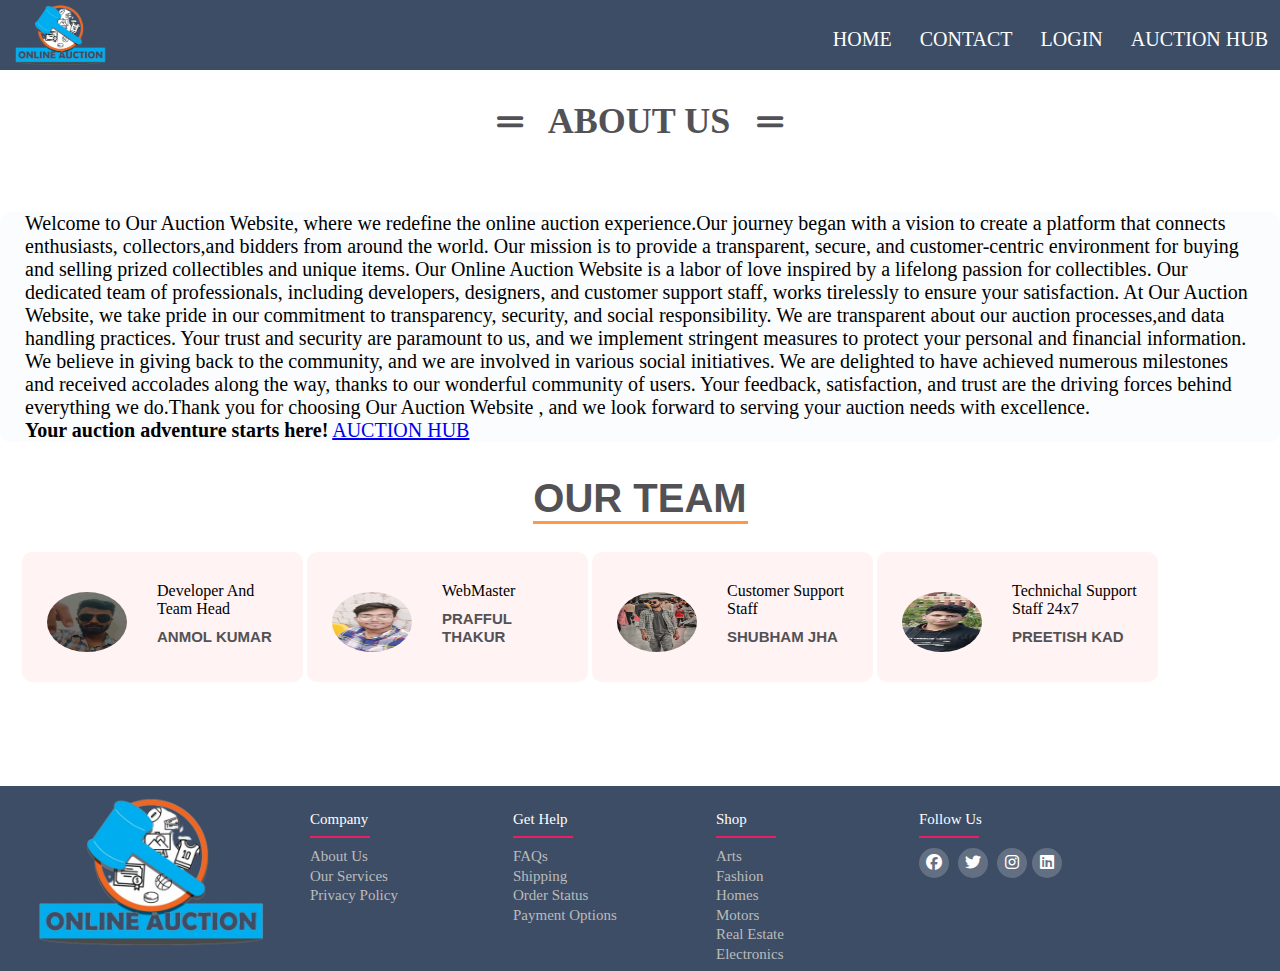
<file: about.html>
<!DOCTYPE html>
<html>
<head>
	<meta charset="utf-8">
	<meta name="viewport" content="width=device-width, initial-scale=1">
    <link rel="stylesheet" href="https://cdnjs.cloudflare.com/ajax/libs/font-awesome/6.4.2/css/all.min.css">

	<title>about us</title>
</head>

<style type="text/css">
*{
    margin: 0;
    padding: 0;
}
.header{
    height: 50px;
    background: #3d4d65;
    z-index: 3;
    padding: 20px 0 0;
    position: relative;
    }
img{
    margin-top: -20px;
    height: 60pxpx;
    width: 120px;
    float: left;
}
.nav{
    flex: 1;
    text-align: center ;
    color: black;
    text-align: right;
}
.nav ul li{
    list-style: none;
    display: inline-block;
    padding: 8px 12px;
    position: relative;
    margin-bottom: 60px;
}
.nav ul li a{
    color: #fff;
    text-decoration: none;
    font-size: 20px;
}
.nav ul li::after{
    content: '';
    width: 0%;
    height: 2px;
    background: #1B0F3B ;
    display: block;
    margin: auto;
    transition: 0.5s;
}
.nav ul li:hover::after{
    width: 100%;
}

.abt h3{
    color: #525256;
    width: 80%;
    margin: auto;
    text-align: center;
    padding-bottom: 30px;
    font-size: 36px;
    font-weight: 600;
}
.abt-col{
    padding: 10px;
    font-size: 20PX;
}
.abt-col{
    flex-basis: 31%;
    background: #FAFCFD ;
    border-radius: 10px;
    border-bottom: 5%;
    padding: 0px 25px;
    box-sizing: border-box;
    border-color: #D0D3D6;
}
p{
    font-weight: 400;
   margin: 10px 0; 
}
.team{
    height: 290px;
    border: 2px solid #fff;
    padding: 20px;
}
.team h3 span{
    position: relative;
    display: block;
    padding-bottom: 2PX;
}
.team h3 span:before {
    content: '';
    position: absolute;
    bottom: 0;
    text-align: center;
    width: 215px;
    height: 3px;
    background: #ff9948;
}

.team h3{
    text-align:center;
    font-size: 40px;
    line-height: 1.2;
    margin: 0 0 3px;
    color: #525256;
    font-family: "Roboto Condensed", Helvetica,Arial,sans-serif;
}
.team-col{
    border-block: grey;
    height: 90px;
    width: 241px;
    flex-basis: 88%;
    border-radius: 10px;
    margin-bottom: 5%;
    margin-top: 2%;
    text-align: left;
    background: #fff3f3;
    cursor: pointer;
    display: inline-block;
    padding: 20px;
  
}
.team-col img{
    margin-top: 20px;
    height: 60px;
    width: 80px;
    margin-left: 5px;
    margin-right: 30px;
    border-radius: 50%;
    background-size: cover;
}
.team-col h3{
    text-align:left;
    font-size: 15px;
    line-height: 1.2;
    margin: 0 0 15px;
    color: #525256;
    font-family: "Roboto Condensed", Helvetica,Arial,sans-serif;
}
  /* footer */



.footer{
    height: 115px;
    background: #3d4d65;
    position: relative;
    z-index: 3;
    padding: 70px 0 0;
}
.footer img{
    margin-top: -70px;
    height: 170px;
    width: 300px;
    float: left;
}
.footer .container{
    max-width: 1150px;
    margin: auto;
}
.footer .row{
    margin-top: -45px;
    display: flex;
    flex-wrap: wrap;
}

.container ul{
   list-style: none; 
   cursor: pointer;
    color: #DFDFE2 ;

}
.footer .container .col{
    width: 20%;
    padding: 0 10px;
}
.row .col h4{
    font-size: 15px;
    color: #ffffff;
    text-transform: capitalize;
    margin-bottom: 20px;
    font-weight: 500;
    position: relative;
}
.row .col h4::before{
    content: '';
    position: absolute;
    left: 0;
    bottom: -10px;
    background-color: #e91e63;
    height: 2px;
    box-sizing: border-box;
    width: 60px;
}
.row .col ul li:not(:last-child){
    margin-bottom: 2.5px;
}
.row .col ul li {
    font-size: 15px;
    text-transform: capitalize;
    color: #ffffff;
    text-decoration: none;
    font-weight: 300;
    color: #bbbbbb;
    display: block;
    transition: all 0.3s ease;
}
.row .col ul li:hover{
    color: #ffffff;
    padding-left: 10px;
}
.col .social-links a{
    display: inline-block;
    height: 30px;
    width: 30px;
    background-color: rgba(255, 255, 255, 0.2);
    margin: 0 5px 5px 0;
    text-align: center;
    line-height: 30px;
    border-radius: 50%;
    color: #ffffff;
    transition: all 0.5s ease;
}
.col .social-links a:hover{
    color: #24262b;
    background-color: #ffffff;
}
@media(max-width: 700px){
    .row{
        flex-direction: column;
    }
}
</style>
<body>
    <section class="header">
            <nav>
                <img src="./img/logo2.png">
                <div class="nav" id="nav">
                    <ul>
                    <li><a href="auction.html">HOME</a></li>
                    <li><a href="contact.html">CONTACT</a></li>
                    <li><a href="login.html">LOGIN</a></li>
                    <li><a href="auctionB.html">AUCTION HUB</a></li>
                    </ul>
                </div>
            </nav>
    </section>

 <section class="abt">

        <h3 style="padding: 30px;"><i class="fa fa-grip-lines" style="font-size: 30px;"></i>&ensp; ABOUT US &ensp;<i class="fa fa-grip-lines" style="font-size: 30px;"></i><h3>
</section> 
        <div class="abt-col">
            <p>Welcome to Our Auction Website, where we redefine the online auction experience.Our journey began with a vision to create a platform that connects enthusiasts, collectors,and bidders from around the world. Our mission is to provide a transparent, secure, and customer-centric environment for buying and selling prized collectibles and unique items.
            Our Online Auction Website is a labor of love inspired by a lifelong passion for collectibles. Our dedicated team of professionals, including developers, designers, and customer support staff, works tirelessly to ensure your satisfaction. At Our Auction Website, we take pride in our commitment to transparency, security, and social responsibility. We are transparent about our auction processes,and data handling practices. Your trust and security are paramount to us, and we implement stringent measures to protect your personal and financial information. We believe in giving back to the community, and we are involved in various social initiatives. We are delighted to have achieved numerous milestones and received accolades along the way, thanks to our wonderful community of users. Your feedback, satisfaction, and trust are the driving forces behind everything we do.Thank you for choosing Our Auction Website , and we look forward to serving your auction needs with excellence.<br><b>Your auction adventure starts here!</b> <a href="auctionB.html">AUCTION HUB</a> </p> 
        </div>
<!-- team -->

<section class="team">
    <h3><span>OUR TEAM</span></h3>

    <div class="row">
        <div class="team-col">
            <img src="./img/team1.jpg">  
            <div>
            <p>Developer And Team Head</p>
            <h3>ANMOL KUMAR</h3>
            </div>
        </div>
        <div class="team-col">
            <img src="./img/team2.jpg">  
            <div>
            <p> WebMaster</p>
            <h3>PRAFFUL THAKUR</h3>
            </div>
        </div>
        <div class="team-col">
            <img src="./img/team3.jpg">
            <div>  
            <p>Customer Support Staff</p>
            <h3>SHUBHAM JHA</h3>
            </div>
        </div>
        <div class="team-col">
            <img src="./img/team4.jpg">
            <div>
            <p>Technichal Support Staff 24x7 </p>
            <h3>PREETISH KAD</h3>
            </div>
        </div>
    </div>
</section>

<!-- footer -->

<section class="footer">
    <img src="./img/logo2.png">
    <div class="container">
    <div class="row">
        <div class="col">
            <h4>Company</h4>
            <ul>
                    <li><a href="#"></a>about us</li>
                    <li><a href="#"></a>our services</li>
                    <li><a href="#"></a>privacy policy</li>

                </ul>

        </div>
        <div class="col">
            <h4>get help</h4>
                <ul>
                    <li><a href="#"></a>FAQs</li>
                    <li><a href="#"></a>shipping</li>
                    <li><a href="#"></a>order status</li>
                    <li><a href="#"></a>payment options</li>
                </ul>

        </div>
        <div class="col">
            <h4>shop</h4>
                <ul>
                    <li><a href="#"></a>Arts</li>
                    <li><a href="#"></a>Fashion</li>
                    <li><a href="#"></a>Homes</li>
                    <li><a href="#"></a>Motors</li>
                    <li><a href="#"></a>Real Estate</li>
                    <li><a href="#"></a>Electronics</li>

                </ul>

        </div>
        <div class="col">
         <h4>follow us</h4>
            <div class="social-links">
                <a href="#"><i class="fa-brands fa-facebook"></i> </a>
                <a href="#"><i class="fa-brands fa-twitter"></i> </a>
                <a href="#"><i class="fa-brands fa-instagram"></i> </a><a href="#"><i class="fa-brands fa-linkedin"></i> </a>
            </div>
    </div>
    </div>
</div>
   
</section>
</body>
</html>
</file>
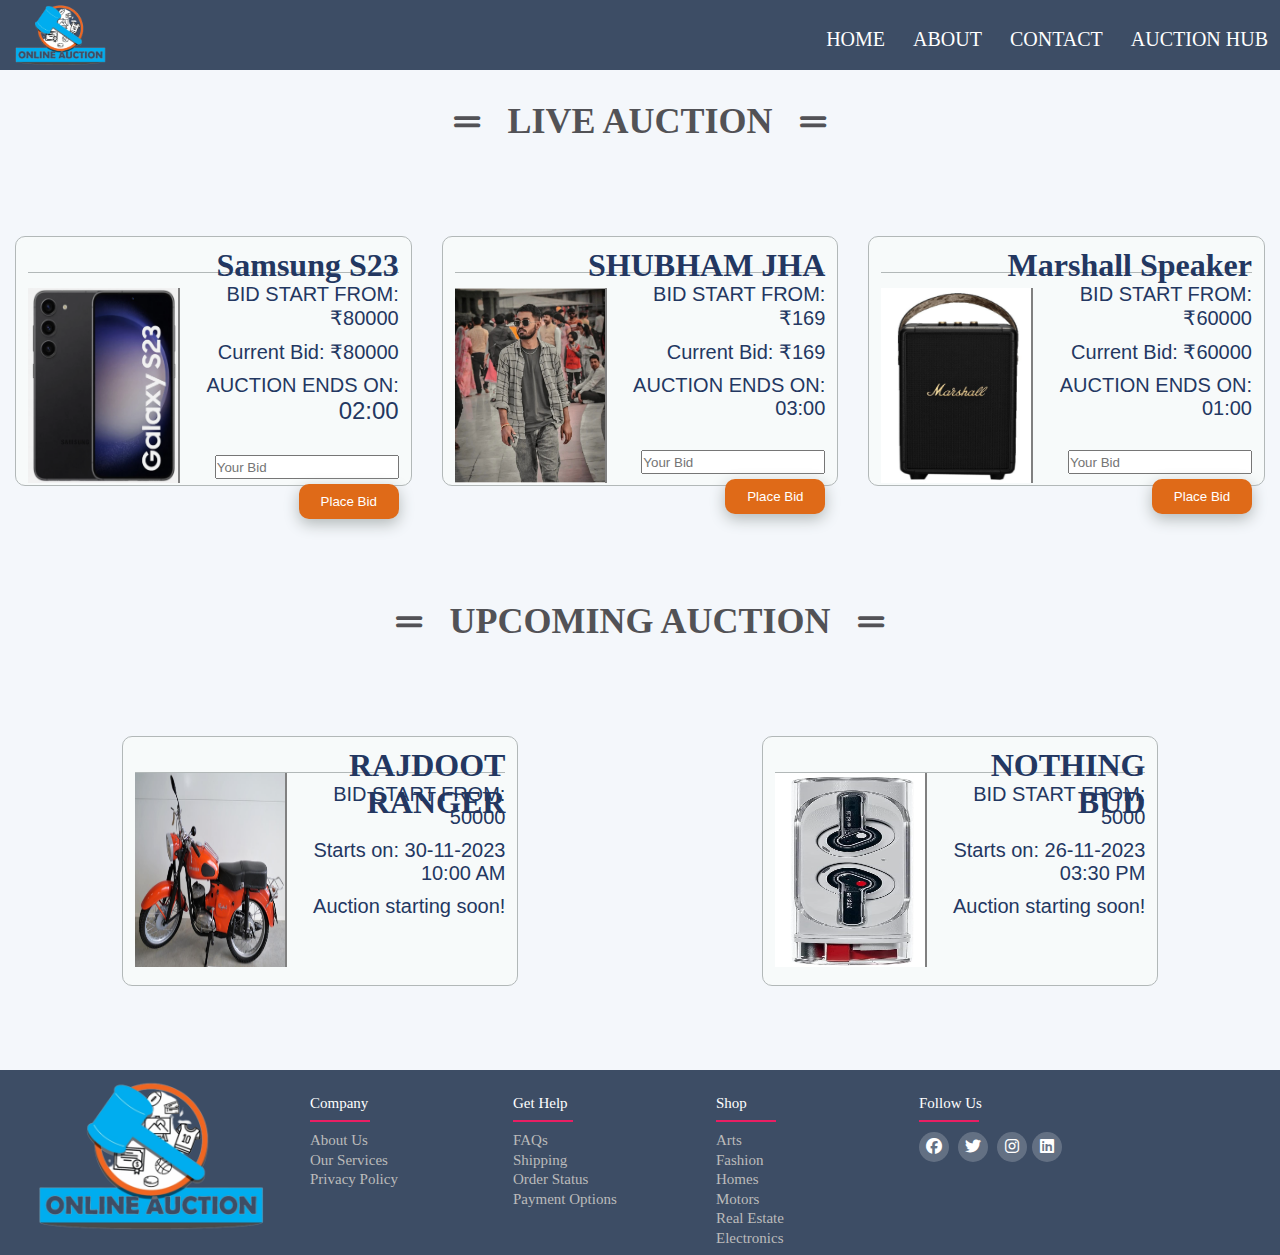
<file: auctionB.html>
<!DOCTYPE html>
<html>
<head>
    <meta charset="utf-8">
    <meta name="viewport" content="width=device-width, initial-scale=1">
    <link rel="stylesheet" href="https://cdnjs.cloudflare.com/ajax/libs/font-awesome/6.4.2/css/all.min.css">
    <title>auction hub</title>
    <style type="text/css">
        
        *{
    margin: 0;
    padding: 0;
}
.header{
    height: 50px;
    background: #3d4d65;
    z-index: 3;
    padding: 20px 0 0;
    position: relative;
    }
img{
    margin-top: -20px;
    height: 60pxpx;
    width: 120px;
    float: left;
}
.nav{
    flex: 1;
    text-align: center ;
    color: black;
    text-align: right;
}
.nav ul li{
    list-style: none;
    display: inline-block;
    padding: 8px 12px;
    position: relative;
    margin-bottom: 60px;
}
.nav ul li a{
    color: #fff;
    text-decoration: none;
    font-size: 20px;
}
.nav ul li::after{
    content: '';
    width: 0%;
    height: 2px;
    background: #1B0F3B ;
    display: block;
    margin: auto;
    transition: 0.5s;
}
.nav ul li:hover::after{
    width: 100%;
}
                                /* hub */

.auc{

    background-color: #F4F7FB  ;
    height: 1000px;

}
                                /* listing live product */
.auc-L{
    height: 500px;
}
.auc-L h3{
    color: #525256;
    width: 80%;
    margin: auto;
    text-align: center;
    padding-bottom: 30px;
    font-size: 36px;
    font-weight: 600;
}
.auction-container-row{
    margin-top: 5%;
    display: flex;
    justify-content: space-between; 
}
.auction-container-col{
    flex-basis: 31%;
    background: #F7FAFA;
    border-radius: 10px;
    border-bottom: 5%;
    padding: 20px 12px;
    box-sizing: border-box;
    border: 1px solid #B2B8B8;
   }
.auction-container-col {
            float: left;
            width: 300px;
            height: 250px;
            margin: 0 auto;
            text-align: right;
        }

        #timer {
            font-size: 24px;
        } 

.auction-container-col .strip {
    width: 100%; 
    height: 25px;
    position: relative; 
    bottom: 0;
    margin-top: -10px;
    border-bottom: 1px solid #B2B8B8 ; 
}
.auction-container-col h1{
    color: #233761;
}
.auction-container-col img{
    width: 150px;
    height: 195px;
    margin-top: 15px;
    border-right: 2px solid grey;
} 
.auction-container-col p{
    font-family: 'Montserrat', sans-serif;
    font-family: 'Poppins', sans-serif;
    font-size: 20px;
    margin-top: 10px;
    color: #233761;
}
.auction-container-col input{
    margin-top: 30px;
    width: 180px;
    height: 20px;
}
.auction-container-col button{
    background: #DF6A18;
    width: 100px;
    border: none;
    outline: none;
    color: #fff;
    height: 35px;
    border-radius: 10px;
    margin-top: 5px;
    cursor: pointer;
    box-shadow: 0px 5px 15px 0px #B2B8B8;
}
                                     
                                    /* listing upcoming product */
.auc-U{
    height: 500px;
}

.auc-U h3{
    color: #525256;
    width: 80%;
    margin: auto;
    text-align: center;
    padding-bottom: 30px;
    font-size: 36px;
    font-weight: 600;
}

                             /* footer */



.footer{
    height: 115px;
    background: #3d4d65;
    position: relative;
    z-index: 3;
    padding: 70px 0 0;
}
.footer img{
    margin-top: -70px;
    height: 170px;
    width: 300px;
    float: left;
}
.footer .container{
    max-width: 1150px;
    margin: auto;
}
.footer .row{
    margin-top: -45px;
    display: flex;
    flex-wrap: wrap;
}

.container ul{
   list-style: none; 
   cursor: pointer;
    color: #DFDFE2 ;

}
.footer .container .col{
    width: 20%;
    padding: 0 10px;
}
.row .col h4{
    font-size: 15px;
    color: #ffffff;
    text-transform: capitalize;
    margin-bottom: 20px;
    font-weight: 500;
    position: relative;
}
.row .col h4::before{
    content: '';
    position: absolute;
    left: 0;
    bottom: -10px;
    background-color: #e91e63;
    height: 2px;
    box-sizing: border-box;
    width: 60px;
}
.row .col ul li:not(:last-child){
    margin-bottom: 2.5px;
}
.row .col ul li {
    font-size: 15px;
    text-transform: capitalize;
    color: #ffffff;
    text-decoration: none;
    font-weight: 300;
    color: #bbbbbb;
    display: block;
    transition: all 0.3s ease;
}
.row .col ul li:hover{
    color: #ffffff;
    padding-left: 10px;
}
.col .social-links a{
    display: inline-block;
    height: 30px;
    width: 30px;
    background-color: rgba(255, 255, 255, 0.2);
    margin: 0 5px 5px 0;
    text-align: center;
    line-height: 30px;
    border-radius: 50%;
    color: #ffffff;
    transition: all 0.5s ease;
}
.col .social-links a:hover{
    color: #24262b;
    background-color: #ffffff;
}
@media(max-width: 700px){
    .row{
        flex-direction: column;
    }
}
    </style>
</head>
<body>
     <section class="header">
            <nav>
                <img src="./img/logo2.png">
                <div class="nav" id="nav">
                    <ul>
                    <li><a href="auction.html">HOME</a></li>
                    <li><a href="about.html">ABOUT</a></li>
                    <li><a href="contact.html">CONTACT</a></li>
                    <li><a href="auctionB.html">AUCTION HUB</a></li>
                    </ul>
                </div>
            </nav>
    </section>

                        <!-- hub -->

<section class="auc">
    <div class="auc-L">
    <h3 style="padding: 30px;"><i class="fa fa-grip-lines" style="font-size: 30px;"></i>&ensp; LIVE AUCTION &ensp;<i class="fa fa-grip-lines" style="font-size: 30px;"></i></h3>
    <div class="auction-container-row">
    <div class="auction-container-col">
        <div class="strip">
        <h1>Samsung S23</h1>
        </div>
        <img src="./img/sam.png">
        <p>BID START FROM: ₹80000</p>
        <p>Current Bid: <span id="current-bid">₹80000</span></p>
        <p>AUCTION ENDS ON: <span id="timer">00:00</span></p>
        <input type="number" id="bid-amount" placeholder="Your Bid">
        <button id="place-bid">Place Bid</button>
    </div>
   
<script>
                    const startingPrice = 80000;
                    const biddingTime = 120; // In seconds
                    let currentBid = startingPrice;
                    let timer = biddingTime;
                    let timerInterval;

                    function updateTimer() {
                        const minutes = Math.floor(timer / 60);
                        const seconds = timer % 60;
                        const timerElement = document.getElementById("timer");
                        timerElement.textContent = `${minutes.toString().padStart(2, '0')}:${seconds.toString().padStart(2, '0')}`;
                    }

                    function startAuction() {
                        updateTimer();
                        timerInterval = setInterval(() => {
                            if (timer === 0) {
                                clearInterval(timerInterval);
                                alert("Auction For Samsung S23 has ended.");
                                disableBidding(); // Call the disableBidding function when the timer ends
                            } else {
                                timer--;
                                updateTimer();
                            }
                        }, 1000);
                    }

                    function disableBidding() {
                        const bidInput = document.getElementById("bid-amount");
                        const bidButton = document.getElementById("place-bid");

                        bidInput.disabled = true;
                        bidButton.disabled = true;
                    
                    }

                    document.getElementById("current-bid").textContent = `₹${startingPrice}`;

                    document.getElementById("place-bid").addEventListener("click", () => {
                        const bidAmount = parseFloat(document.getElementById("bid-amount").value);
                        if (bidAmount > currentBid) {
                            currentBid = bidAmount;
                            document.getElementById("current-bid").textContent = `₹${currentBid}`;
                        } else {
                            alert("Your bid must be higher than the current bid.");
                        }
                    });

                    startAuction();
                </script>

        
    <div class="auction-container-col">
        <div class="strip">
        <h1>SHUBHAM JHA</h1>
        </div>
        <img src="./img/team3.jpg">
        <p>BID START FROM: ₹169</p>
        <p>Current Bid: <span id="current-bid-2">₹169</span></p>
        <p>AUCTION ENDS ON: <span id="timer-2">00:00</span></p>
        <input type="number" id="bid-amount-2" placeholder="Your Bid">
        <button id="place-bid-2">Place Bid</button>
    </div>

    <script>
        const startingPrice2 = 169;
        const biddingTime2 = 180; // In seconds
        let currentBid2 = startingPrice2;
        let timer2 = biddingTime2;
        let timerInterval2;

        function updateTimer2() {
            const minutes = Math.floor(timer2 / 60);
            const seconds = timer2 % 60;
            const timerElement = document.getElementById("timer-2");
            timerElement.textContent = `${minutes.toString().padStart(2, '0')}:${seconds.toString().padStart(2, '0')}`;
        }

        function startAuction2() {
            updateTimer2();
            const timerInterval2 = setInterval(() => {
                if (timer2 === 0) {
                    clearInterval(timerInterval2);
                    alert("Auction for shubham has ended.");
                    disableBidding2();
                } else {
                    timer2--;
                    updateTimer2();
                }
            }, 1000);
        }
        function disableBidding2() {
            const bidInput = document.getElementById("bid-amount-2");
            const bidButton = document.getElementById("place-bid-2");

            bidInput.disabled = true;
            bidButton.disabled = true;
                    
     }

        document.getElementById("current-bid-2").textContent = `₹${startingPrice2}`;

        document.getElementById("place-bid-2").addEventListener("click", () => {
            const bidAmount = parseFloat(document.getElementById("bid-amount-2").value);
            if (bidAmount > currentBid2) {
                currentBid2 = bidAmount;
                document.getElementById("current-bid-2").textContent = `₹${currentBid2}`;
            } else {
                alert("Your bid  must be higher than the current bid.");
            }
        });

        startAuction2();
    </script>

    <div class="auction-container-col">
        <div class="strip">
        <h1>Marshall Speaker</h1>
        </div>
        <img src="./img/mar.png">
        <p>BID START FROM: ₹60000</p>
        <p>Current Bid: <span id="current-bid-3">₹60000</span></p>
        <p>AUCTION ENDS ON: <span id="timer-3">00:00</span></p>
        <input type="number" id="bid-amount-3" placeholder="Your Bid">
        <button id="place-bid-3">Place Bid</button>
    </div>

    <script>
        const startingPrice3 = 60000;
        const biddingTime3 = 60; // In seconds
        let currentBid3 = startingPrice3;
        let timer3 = biddingTime3;
        let timerInterval3;

        function updateTimer3() {
            const minutes = Math.floor(timer3 / 60);
            const seconds = timer3 % 60;
            const timerElement = document.getElementById("timer-3");
            timerElement.textContent = `${minutes.toString().padStart(2, '0')}:${seconds.toString().padStart(2, '0')}`;
        }

        function startAuction3() {
            updateTimer3();
            const timerInterval3 = setInterval(() => {
                if (timer3 === 0) {
                    clearInterval(timerInterval3);
                    alert("Auction For Marshal Speaker has ended.");
                    disableBidding3();
                } else {
                    timer3--;
                    updateTimer3();
                }
            }, 1000);
        }
         function disableBidding3() {
            const bidInput = document.getElementById("bid-amount-3");
            const bidButton = document.getElementById("place-bid-3");

            bidInput.disabled = true;
            bidButton.disabled = true;
                    
     }

        document.getElementById("current-bid-3").textContent = `₹${startingPrice3}`;

        document.getElementById("place-bid-3").addEventListener("click", () => {
            const bidAmount = parseFloat(document.getElementById("bid-amount-3").value);
            if (bidAmount > currentBid3) {
                currentBid3 = bidAmount;
                document.getElementById("current-bid-3").textContent = `₹${currentBid3}`;
            } else {
                alert("Your bid must be higher than the current bid.");
            }
        });

        startAuction3();
    </script>


</div>
</div>

    <div class="auc-U">
        <h3 style="padding: 30px;"><i class="fa fa-grip-lines" style="font-size: 30px;"></i>&ensp; UPCOMING AUCTION &ensp;<i class="fa fa-grip-lines" style="font-size: 30px;"></i></h3>
         <div class="auction-container-row">
            <div class="auction-container-col">
                <img src="./img/raj.png">
                <div class="strip">
                <h1>RAJDOOT RANGER</h1>
                </div>
                <p>BID START FROM: 50000</p>
                <p>Starts on: 30-11-2023 10:00 AM</p>
                <p id="timer-upcoming-Upcoming-Auction-1">Calculating...</p>
            </div>

            <div class="auction-container-col">
                <img src="./img/bud.png">
                <div class="strip">
                <h1>NOTHING BUD</h1>
                </div>
                <p>BID START FROM: 5000</p>
                <p>Starts on: 26-11-2023 03:30 PM</p>
                <p id="timer-upcoming-Upcoming-Auction-2">Calculating...</p>
            </div>
        </div>
    </div>
<script>
        // Function to calculate the remaining days until the auction starts
        function calculateDaysUntilStart(startDate) {
            const currentDate = new Date();
            const auctionStartDate = new Date(startDate);
            const timeDifference = auctionStartDate.getTime() - currentDate.getTime();
            const daysDifference = Math.ceil(timeDifference / (1000 * 60 * 60 * 24));
            return daysDifference;
        }

        // Function to update the timer for upcoming auctions
        function updateTimerForUpcomingAuctions() {
            const upcomingAuctions = [
                { name: "Upcoming Auction 1", startDate: "2023-12-01T10:00:00" },
                { name: "Upcoming Auction 2", startDate: "2023-12-05T15:30:00" },
                // Add more upcoming auctions as needed
            ];

            upcomingAuctions.forEach(auction => {
                const timerElement = document.getElementById(`timer-upcoming-${auction.name.replace(/\s+/g, '-')}`);
                const daysUntilStart = calculateDaysUntilStart(auction.startDate);

                if (daysUntilStart > 0) {
                    timerElement.textContent = `${daysUntilStart} days until start`;
                } else {
                    timerElement.textContent = "Auction starting soon!";
                }
            });
        }
        updateTimerForUpcomingAuctions();
    </script>


    </div>

</section>

                        <!-- footer -->

<section class="footer">
    <img src="./img/logo2.png">
    <div class="container">
    <div class="row">
        <div class="col">
            <h4>Company</h4>
            <ul>
                    <li><a href="#"></a>about us</li>
                    <li><a href="#"></a>our services</li>
                    <li><a href="#"></a>privacy policy</li>

                </ul>

        </div>
        <div class="col">
            <h4>get help</h4>
                <ul>
                    <li><a href="#"></a>FAQs</li>
                    <li><a href="#"></a>shipping</li>
                    <li><a href="#"></a>order status</li>
                    <li><a href="#"></a>payment options</li>
                </ul>

        </div>
        <div class="col">
            <h4>shop</h4>
                <ul>
                    <li><a href="#"></a>Arts</li>
                    <li><a href="#"></a>Fashion</li>
                    <li><a href="#"></a>Homes</li>
                    <li><a href="#"></a>Motors</li>
                    <li><a href="#"></a>Real Estate</li>
                    <li><a href="#"></a>Electronics</li>

                </ul>

        </div>
        <div class="col">
         <h4>follow us</h4>
                <div class="social-links">
                <a href="#"><i class="fa-brands fa-facebook"></i> </a>
                <a href="#"><i class="fa-brands fa-twitter"></i> </a>
                <a href="#"><i class="fa-brands fa-instagram"></i> </a><a href="#"><i class="fa-brands fa-linkedin"></i> </a>
            </div>
    </div>
    </div>
</div>
   
</section>
 
</body>
</html>
</file>
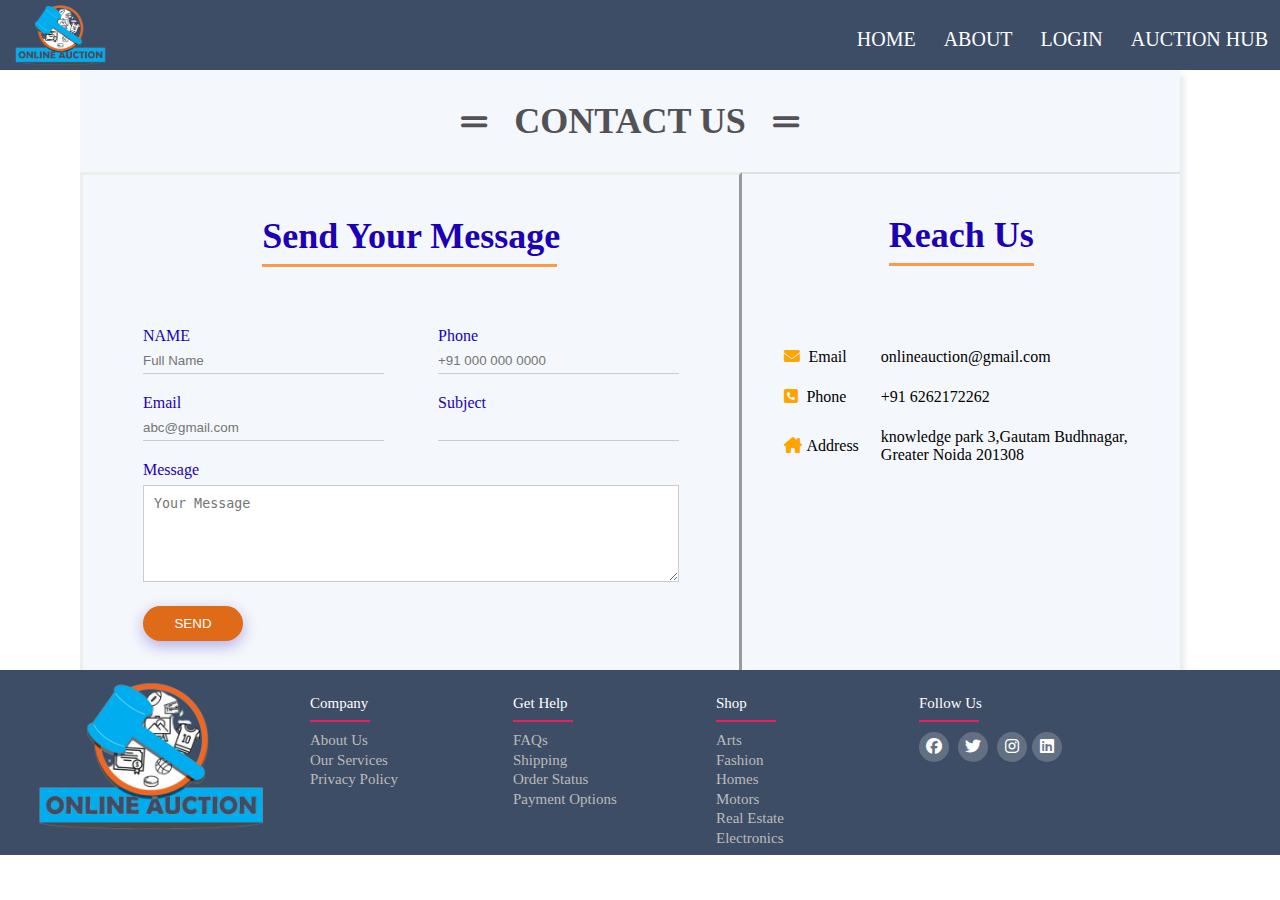
<file: contact.html>
<!DOCTYPE html>
<html>
<head>
    <meta charset="utf-8">
    <meta name="viewport" content="width=device-width, initial-scale=1">
    <link rel="stylesheet" href="https://cdnjs.cloudflare.com/ajax/libs/font-awesome/6.4.2/css/all.min.css">
    <title>Contact Us</title>
</head>
<style type="text/css">
*{
    margin: 0;
    padding: 0;
}
.header{
    height: 50px;
    background: #3d4d65;
    z-index: 3;
    padding: 20px 0 0;
    position: relative;
    }
img{
    margin-top: -20px;
    height: 60pxpx;
    width: 120px;
    float: left;
}
.nav{
    flex: 1;
    text-align: center ;
    color: black;
    text-align: right;
}
.nav ul li{
    list-style: none;
    display: inline-block;
    padding: 8px 12px;
    position: relative;
    margin-bottom: 60px;
}
.nav ul li a{
    color: #fff;
    text-decoration: none;
    font-size: 20px;
}
.nav ul li::after{
    content: '';
    width: 0%;
    height: 2px;
    background: #1B0F3B ;
    display: block;
    margin: auto;
    transition: 0.5s;
}
.nav ul li:hover::after{
    width: 100%;
}
/* ABOUT */
.abt{
    marker-mid: ;
    background-color: #F4F7FB  ;
    height: 600px;
    width: 1100px;
    margin-left: 80px; 
    box-shadow: 5px 5px 5px #ECEDEE; 
}
h3{
    color: #525256;
    width: 80%;
    margin: auto;
    text-align: center ;
    padding-bottom: 30px;
    font-size: 36px;
    font-weight: 600;
}
.contact-box {
    background: #F4F7FB;
    display: flex;

}
.contact-left {
    flex-basis: 60%;
    padding: 40px 60px;
    border-style: outset;
}
.contact-right{
    flex-basis: 40%;
    padding: 40px;
    border-top: 2px solid #E1E3E3 ;
}
.input-row{
    display: flex;
    justify-content: space-between;
    margin-bottom: 20px;
}
.input-row .input-group{
    flex-basis: 45%;

}
input{
    background-color: #F4F7FB;
    width: 100%;
    border: none;
    border-bottom: 1px solid #ccc;
    outline: none ;
    padding-bottom: 5px;
}
textarea{
    width: 100%;
    border: 1px solid #ccc;
    outline: none;
    padding: 10px;
    box-sizing: border-box;
}
label{
    margin-bottom:6px ;
    display: block;
    color: #1c00b5;
}
button{
    background: #DF6A18;
    width: 100px;
    border: none;
    outline: none;
    color: #fff;
    height: 35px;
    border-radius: 30px;
    margin-top: 20px;
    cursor: pointer;
    box-shadow: 0px 5px 15px 0px rgba(28, 0,181,0.3);
}
.contact-left h3{
    color: #1c00b5;
    font-weight: 600;
    margin-bottom:30px ;
}
.contact-left  h3 span{
    position: relative;
    display: block;
    padding-bottom: 10PX;
}
.contact-left h3 span:before {
    content: '';
    position: absolute;
    bottom: 0;
    width: 295px;
    height: 3px;
    background: #ff9948;
}
.contact-right h3{
    color: #1c00b5;
    font-weight: 600;
    margin-bottom:30px ;
}
 tr td:first-child{

    padding-right: 20px;
}
tr td{
    padding-top: 20px;
}
.contact-right  h3 span{
    position: relative;
    display: block;
    padding-bottom: 10PX;
}
.contact-right h3 span:before {
    content: '';
    position: absolute;
    bottom: 0;
    width: 145px;
    height: 3px;
    background: #ff9948;
}

  /* footer */



.footer{
    height: 115px;
    background: #3d4d65;
    position: relative;
    z-index: 3;
    padding: 70px 0 0;
}
.footer img{
    margin-top: -70px;
    height: 170px;
    width: 300px;
    float: left;
}
.footer .container{
    max-width: 1150px;
    margin: auto;
}
.footer .row{
    margin-top: -45px;
    display: flex;
    flex-wrap: wrap;
}

.container ul{
   list-style: none; 
   cursor: pointer;
    color: #DFDFE2 ;

}
.footer .container .col{
    width: 20%;
    padding: 0 10px;
}
.row .col h4{
    font-size: 15px;
    color: #ffffff;
    text-transform: capitalize;
    margin-bottom: 20px;
    font-weight: 500;
    position: relative;
}
.row .col h4::before{
    content: '';
    position: absolute;
    left: 0;
    bottom: -10px;
    background-color: #e91e63;
    height: 2px;
    box-sizing: border-box;
    width: 60px;
}
.row .col ul li:not(:last-child){
    margin-bottom: 2.5px;
}
.row .col ul li {
    font-size: 15px;
    text-transform: capitalize;
    color: #ffffff;
    text-decoration: none;
    font-weight: 300;
    color: #bbbbbb;
    display: block;
    transition: all 0.3s ease;
}
.row .col ul li:hover{
    color: #ffffff;
    padding-left: 10px;
}
.col .social-links a{
    display: inline-block;
    height: 30px;
    width: 30px;
    background-color: rgba(255, 255, 255, 0.2);
    margin: 0 5px 5px 0;
    text-align: center;
    line-height: 30px;
    border-radius: 50%;
    color: #ffffff;
    transition: all 0.5s ease;
}
.col .social-links a:hover{
    color: #24262b;
    background-color: #ffffff;
}
@media(max-width: 700px){
    .row{
        flex-direction: column;
    }
}

</style>
<body>
    <section class="header">
            <nav>
                <img src="./img/logo2.png">
                <div class="nav" id="nav">
                    <ul>
                    <li><a href="auction.html">HOME</a></li>
                    <li><a href="about.html">ABOUT</a></li>
                    <li><a href="login.html">LOGIN</a></li>
                    <li><a href="auctionB.html">AUCTION HUB</a></li>
                    </ul>
                </div>
            </nav>
    </section>

 <section class="abt">
        <h3 style="padding: 30px;"><i class="fa fa-grip-lines" style="font-size: 30px;"></i>&ensp; CONTACT US &ensp;<i class="fa fa-grip-lines" style="font-size: 30px;"></i></h3> 
<div class="contact-box">    
    <div class="contact-left">
        <h3><span>Send Your Message</span></h3>
        <form>
            <div class="input-row">
                <div class="input-group">
                    <label>NAME</label>
                    <input type="text" placeholder="Full Name">
                </div>
                <div class="input-group">
                    <label>Phone</label>

                    <input type="text" placeholder="+91 000 000 0000">
                </div>
            </div>
            <div class="input-row">
                <div class="input-group">
                    <label>Email</label>
                    <input type="email" placeholder="abc@gmail.com">
                </div>
                <div class="input-group">
                    <label>Subject</label>
                    <input type="text">
                </div>
            </div>
            <label>Message</label>
            <textarea rows="5" placeholder="Your Message"></textarea>
            <button type="submit">SEND</button>

        </form>
    </div>
    <div class="contact-right">
        <h3><span>Reach Us</span></h3>
        <table>
            <tr>
                <td><i class="fa-solid fa-envelope" style="color: orange;">&nbsp</i> Email</td>
                <td>onlineauction@gmail.com</td>
            </tr>
            <tr>
                <td><i class="fa-solid fa-square-phone" style="color: orange;">&nbsp&nbsp</i>Phone</td>
                <td>+91 6262172262</td>
            </tr>
            <tr>
                <td><i class="fa-solid fa-house-chimney" style="color: orange;">&nbsp</i>Address</td>
                <td>knowledge park 3,Gautam Budhnagar,<br> Greater Noida 201308</td>
            </tr>
        </table>

    </div>
</div>
</section>
<!-- footer -->

<section class="footer">
    <img src="./img/logo2.png">
    <div class="container">
    <div class="row">
        <div class="col">
            <h4>Company</h4>
            <ul>
                    <li><a href="#"></a>about us</li>
                    <li><a href="#"></a>our services</li>
                    <li><a href="#"></a>privacy policy</li>

                </ul>

        </div>
        <div class="col">
            <h4>get help</h4>
                <ul>
                    <li><a href="#"></a>FAQs</li>
                    <li><a href="#"></a>shipping</li>
                    <li><a href="#"></a>order status</li>
                    <li><a href="#"></a>payment options</li>
                </ul>

        </div>
        <div class="col">
            <h4>shop</h4>
                <ul>
                    <li><a href="#"></a>Arts</li>
                    <li><a href="#"></a>Fashion</li>
                    <li><a href="#"></a>Homes</li>
                    <li><a href="#"></a>Motors</li>
                    <li><a href="#"></a>Real Estate</li>
                    <li><a href="#"></a>Electronics</li>

                </ul>

        </div>
        <div class="col">
         <h4>follow us</h4>
                <div class="social-links">
                <a href="#"><i class="fa-brands fa-facebook"></i> </a>
                <a href="#"><i class="fa-brands fa-twitter"></i> </a>
                <a href="#"><i class="fa-brands fa-instagram"></i> </a><a href="#"><i class="fa-brands fa-linkedin"></i> </a>
            </div>
    </div>
    </div>
</div>
   
</section>

</body>
</html>
</file>
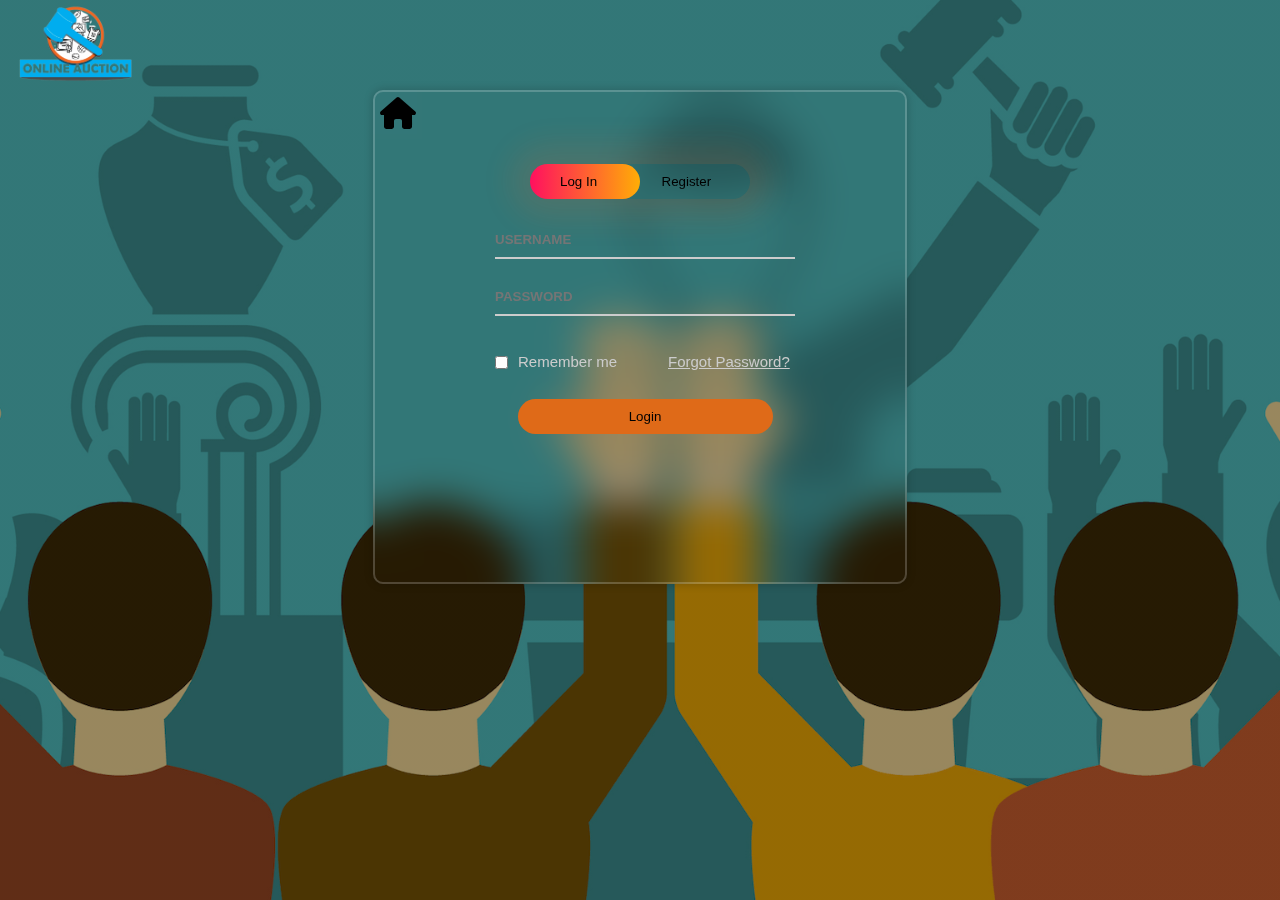
<file: login.html>
<!DOCTYPE html>
<html>
<head>
	<meta charset="utf-8">
	<meta name="viewport" content="width=device-width, initial-scale=1">
	<link href='https://unpkg.com/boxicons@2.1.4/css/boxicons.min.css' rel='stylesheet'>
	<link rel="stylesheet" href="https://cdnjs.cloudflare.com/ajax/libs/font-awesome/6.4.2/css/all.min.css">


	<title>login</title>
</head>
<style type="text/css">
	
* {
	margin: 0;
	padding: 0;
	font-family:sans-serif ;
}
.hero{
	height: 100%;
	width: 100%;
    background-image: linear-gradient(rgba(0,0,0,0.4),rgba(0,0,0,0.4)),url(./img/auc2.png);
    background-position: center;
    background-size: cover;
    position: absolute;
    
}
.form-box{
	width: 520px;
	height: 480px;
	position: relative;
	margin: 0% auto;
	background: transparent;
	border: 2px  solid rgba(255, 255, 255, .2);
	backdrop-filter: blur(20px);
	box-shadow: 0 0 10px rgba(0, 0, 0, .2);
	color: #fff;
	border-radius: 10px;
	padding: 5px;
	overflow: hidden;

}
.home a{
	color: black;
	
}
.button-box{
	width: 220px;
	margin: 35px auto;
	position: relative;
	box-shadow: 0 0 30px 20px #ff61241f;
	border-radius: 30px;

}
.toggle-btn{
	padding: 10px 30px;
	cursor: pointer;
	background: transparent;
	border: 0px;
	outline: none;
	position: relative;

}
#btn{
	top: 0;
	left:0;
	position: absolute;
	width: 110px;
	height: 100%;
	background: linear-gradient(to right, #ff105f,#ffad06);
	border-radius: 30px;
	transition: .5s;
}
.input-group{
	top: 120px;
	position: absolute;
	width: 300px;
	transition: .3s;

}
.input-field{
	width: 100%;
	padding: 10px 0;
	margin: 10px 0;
	border: none;
    border-bottom: 2px solid #ccc;
    outline: none;
    background: transparent;
    font-weight: 700;

}

.submit-btn{
	width: 85%;
	padding: 10px 0px;
	cursor: pointer;
	display: block;
	margin: auto;
	background: #DF6A18;
	border: 0;
	outline: none;
	border-radius: 30px;
}
.check-box{
	margin: 30px 10px 30px 0;

}
span{
	color: #ccc;
	font-size: 15px;
	bottom: 64px;
	position: absolute;
}
.input-group  a{
	color: #ccc;
	font-size: 15px;
	bottom: 64px;
	position: absolute;
	margin-left: 150px;
	
}
/* input row */
.input-group .input-row{
	width: 400px;
    display: flex;
    justify-content: space-between;
    margin-bottom: 20px;

}
.input-group .input-row .input-field{
    flex-basis: 48%;



}

.input-group .input-row input{
    background: transparent;
    width: 50%;
    border: none;
    border-bottom: 2px solid #ccc;
    outline: none ;
    padding-bottom: 5px;

}
/*img*/

img{
    width: 150px;
    border-radius: 50px;
}


#login{
	left: 120px;
}
#register{
	left: 530px;
}
</style>
<body>
	<div class="hero">
            <img src="./img/logo2.png">
        
		<div class="form-box">
		<div class="home"><a href="index.html"><i class="fa-solid fa-2x fa-house"></i></a></div>
			<div class="button-box">
				<div id="btn"></div>
				<button type="button" class="toggle-btn" onclick="login()">Log In</button>
				<button type="button" class="toggle-btn" onclick="register()">Register</button>
			</div>
	<!-- login -->
		<form id="login" class="input-group">
				<input type="text" class="input-field"  placeholder="USERNAME" required>

				<input type="password" class="input-field" placeholder="PASSWORD" required>
				 
				<input type="checkbox" class="check-box"><span>Remember me</span> 
				<a href="#">Forgot Password?</a>
			<button type="submit" class="submit-btn">Login</button>	
		</form>
		<form id="register" class="input-group">
			<div class="input-row">
				<input type="text" class="input-field" placeholder="FIRST NAME" required>
			
				<input type="text" class="input-field" placeholder="LAST NAME" required>
			</div>	
			<div class="input-row">
				<input type="username" class="input-field" placeholder="CHOOSE USERNAME" required>

				<input type="password" class="input-field" placeholder="CHOOSE PASSWORD" required>
			</div>
			<div class="input-row">
				<input type="email" class="input-field" placeholder="YOUR EMAIL">

				<label>+91<input type="number" class="input-field" placeholder=" 000 000 0000" required></label>
			</div> 

        
        <input type="checkbox" class="check-box"><span> I Accept the Terms And Condition.</span> 
        
        <button type="submit" class="submit-btn">Register</button>
		</form>

</div>
</div>


		<script>
			var x = document.getElementById("login");
			var y = document.getElementById("register");
			var z = document.getElementById("btn");

			function register(){
				x.style.left = "-500px";
				y.style.left = "70px";
				z.style.left = "110px";
			}
			function login(){
				x.style.left = "120px";
				y.style.left = "550px";
				z.style.left = "0px";
			}
			</script>
</body>
</html>
</file>
